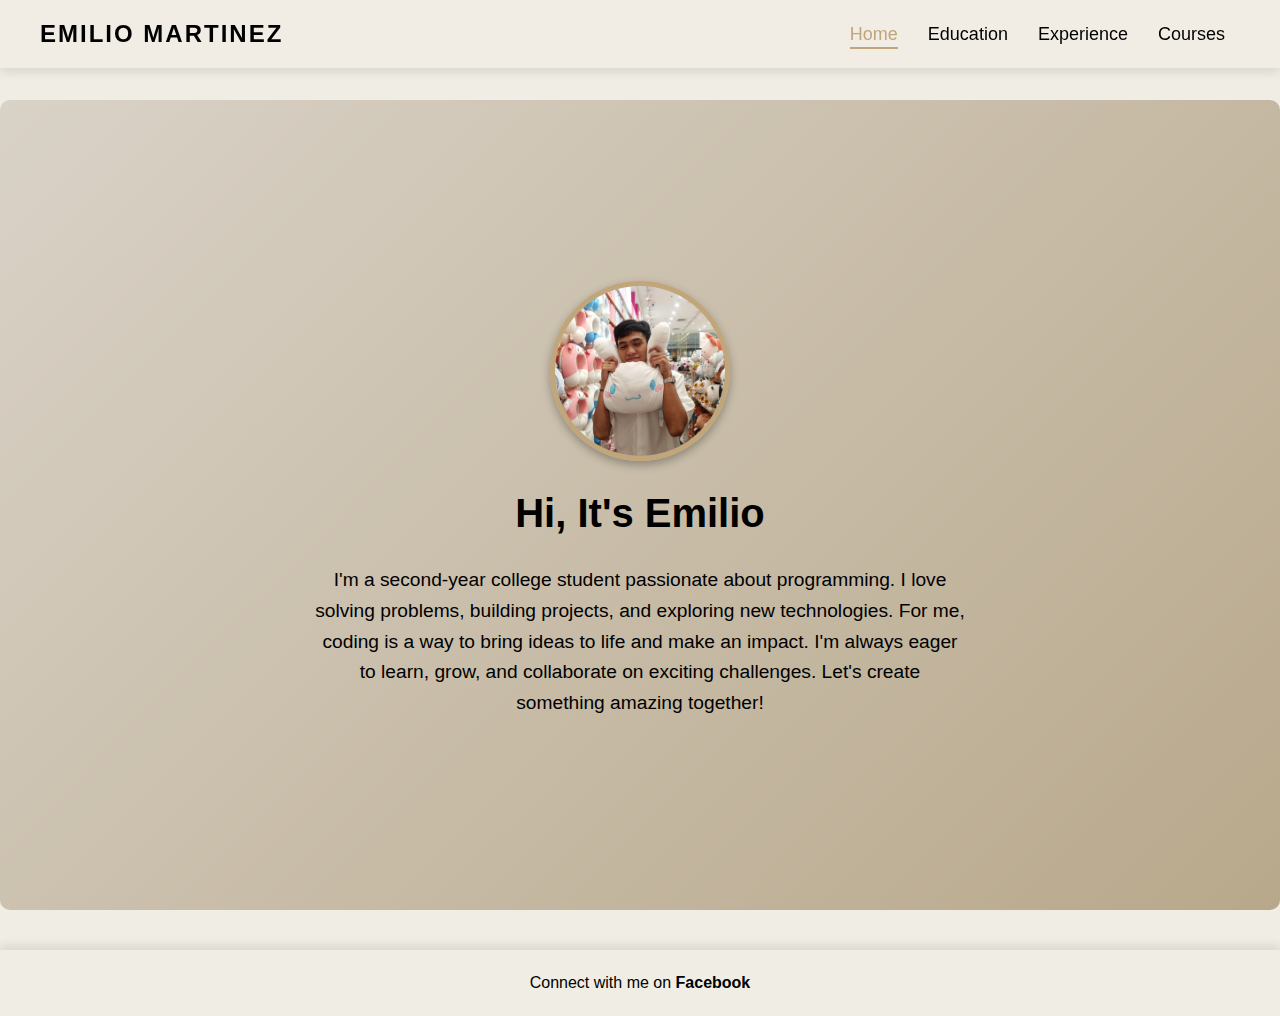
<file: index.html>
<!DOCTYPE html>
<html lang="en">
<head>
    <meta charset="UTF-8">
    <meta name="viewport" content="width=device-width, initial-scale=1.0">
    <title>Emilio's Portfolio</title>
    <link rel="stylesheet" href="styles.css">
</head>
<body>
    <header>
        <nav class="navbar">
            <div class="logo">Emilio Martinez</div>
            <ul class="nav-links">
                <li><a href="#home" class="active">Home</a></li>
                <li><a href="education.html">Education</a></li>
                <li><a href="experience.html">Experience</a></li>
                <li><a href="https://kylefrosty.github.io/milyo1.github.io/">Courses</a></li>
            </ul>
        </nav>
    </header>

    <section id="home" class="hero">
        <div class="hero-content">
            <img src="milyo.jpg" alt="Emilio" class="profile-photo">
            <h1>Hi, It's Emilio</h1>
            <p>I'm a second-year college student passionate about programming. I love solving problems, building projects, and exploring new technologies. For me, coding is a way to bring ideas to life and make an impact. I'm always eager to learn, grow, and collaborate on exciting challenges. Let's create something amazing together!</p>
        </div>
    </section>

    <footer>
        <p>Connect with me on <a href="https://www.facebook.com/Fall.Apart69" target="_blank">Facebook</a></p>
    </footer>
</body>
</html>
</file>
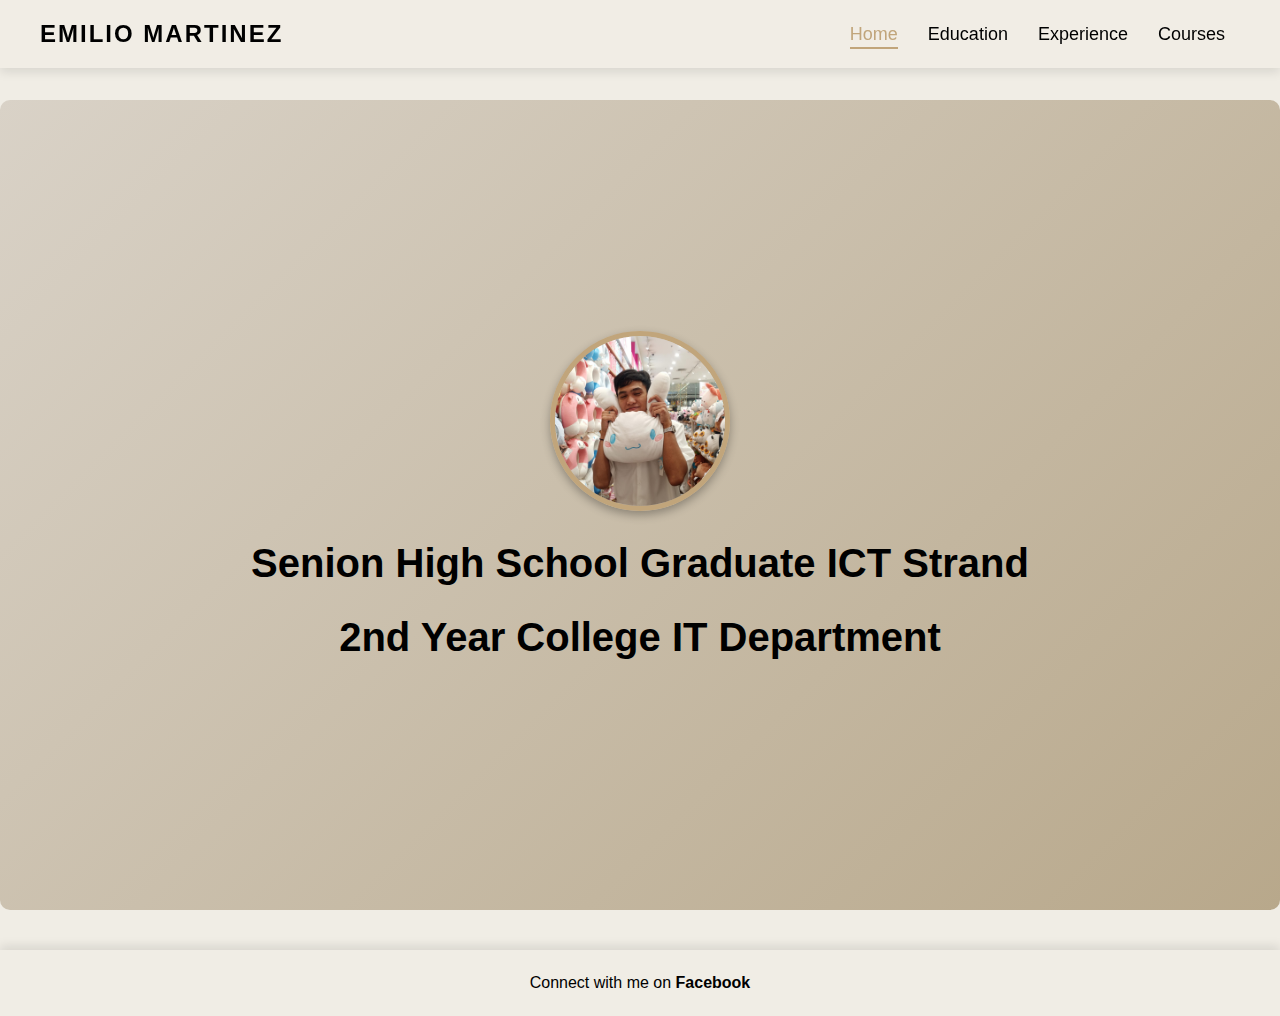
<file: education.html>
<!DOCTYPE html>
<html lang="en">
<head>
    <meta charset="UTF-8">
    <meta name="viewport" content="width=device-width, initial-scale=1.0">
    <title>Emilio's Portfolio</title>
    <link rel="stylesheet" href="styles.css">
</head>
<body>
    <header>
        <nav class="navbar">
            <div class="logo">Emilio Martinez</div>
            <ul class="nav-links">
                <li><a href="index.html" class="active">Home</a></li>
                <li><a href="#education">Education</a></li>
                <li><a href="experience.html">Experience</a></li>
		<li><a href="https://kylefrosty.github.io/milyo1.github.io/">Courses</a></li>
            </ul>
        </nav>
    </header>

    <section id="home" class="hero">
        <div class="hero-content">
            <img src="milyo.jpg" alt="Emilio" class="profile-photo">
            <h1>Senion High School Graduate ICT Strand</h1>
			  <h1>2nd Year College IT Department</h1>

    </section>

    <footer>
        <p>Connect with me on <a href="https://www.facebook.com/Fall.Apart69" target="_blank">Facebook</a></p>
    </footer>
</body>
</html>
</file>
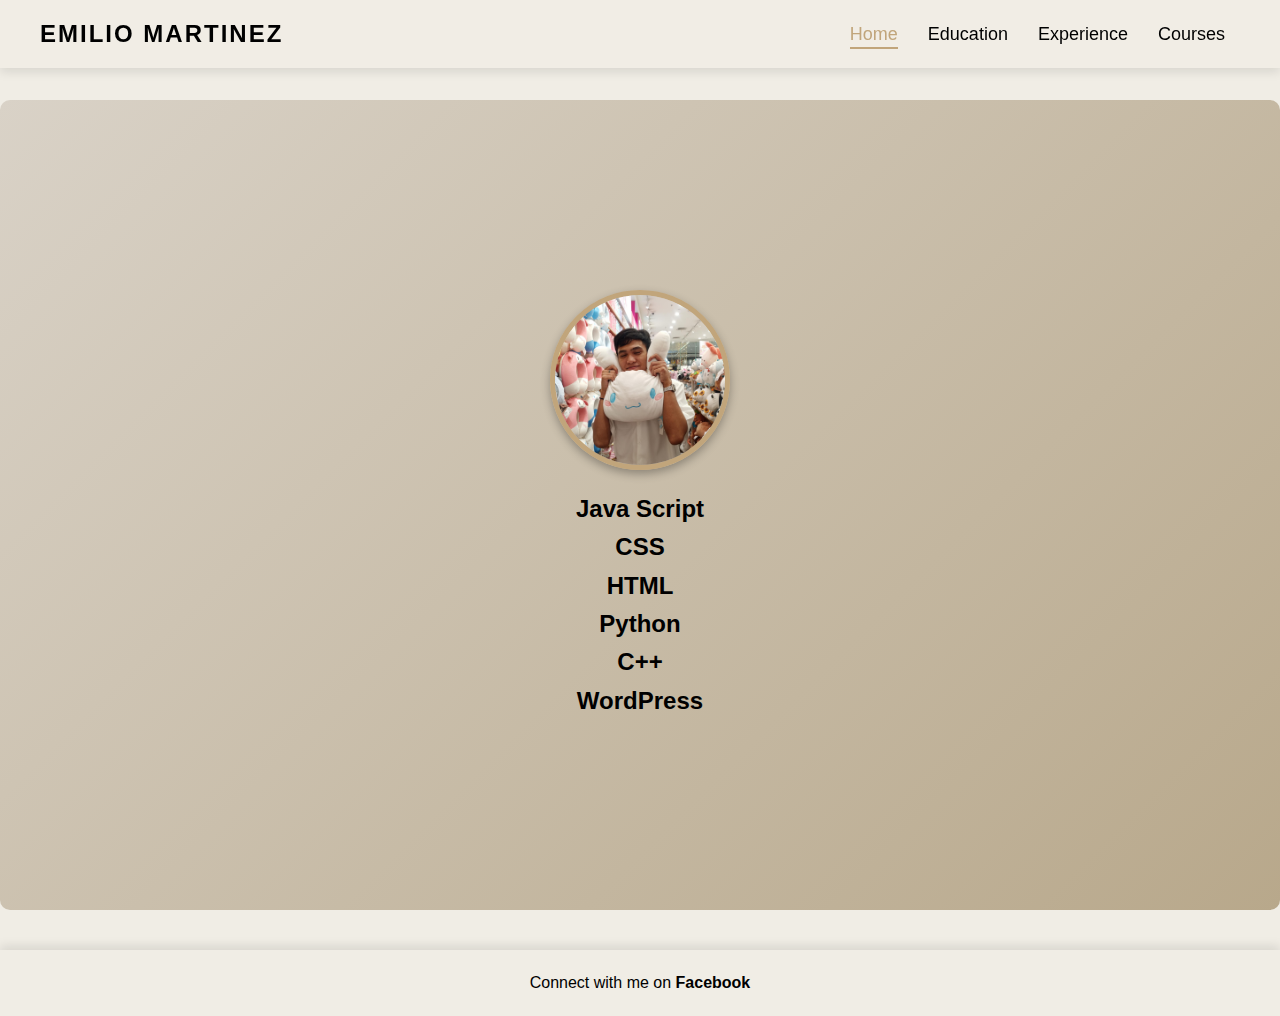
<file: experience.html>
<!DOCTYPE html>
<html lang="en">
<head>
    <meta charset="UTF-8">
    <meta name="viewport" content="width=device-width, initial-scale=1.0">
    <title>Emilio's Portfolio</title>
    <link rel="stylesheet" href="styles.css">
</head>
<body>
    <header>
        <nav class="navbar">
            <div class="logo">Emilio Martinez</div>
            <ul class="nav-links">
                <li><a href="index.html" class="active">Home</a></li>
                <li><a href="education.html">Education</a></li>
                <li><a href="#experience">Experience</a></li>
		<li><a href="https://kylefrosty.github.io/milyo1.github.io/">Courses</a></li>
        </nav>
    </header>

    <section id="home" class="hero">
        <div class="hero-content">
            <img src="milyo.jpg" alt="Emilio" class="profile-photo">
            <h2>Java Script</h2>
			 <h2>CSS</h2>
			  <h2>HTML</h2>
			  <h2>Python</h2>
			   <h2>C++</h2>
			      <h2>WordPress</h2>

    </section>

    <footer>
        <p>Connect with me on <a href="https://www.facebook.com/Fall.Apart69" target="_blank">Facebook</a></p>
    </footer>
</body>
</html>
</file>
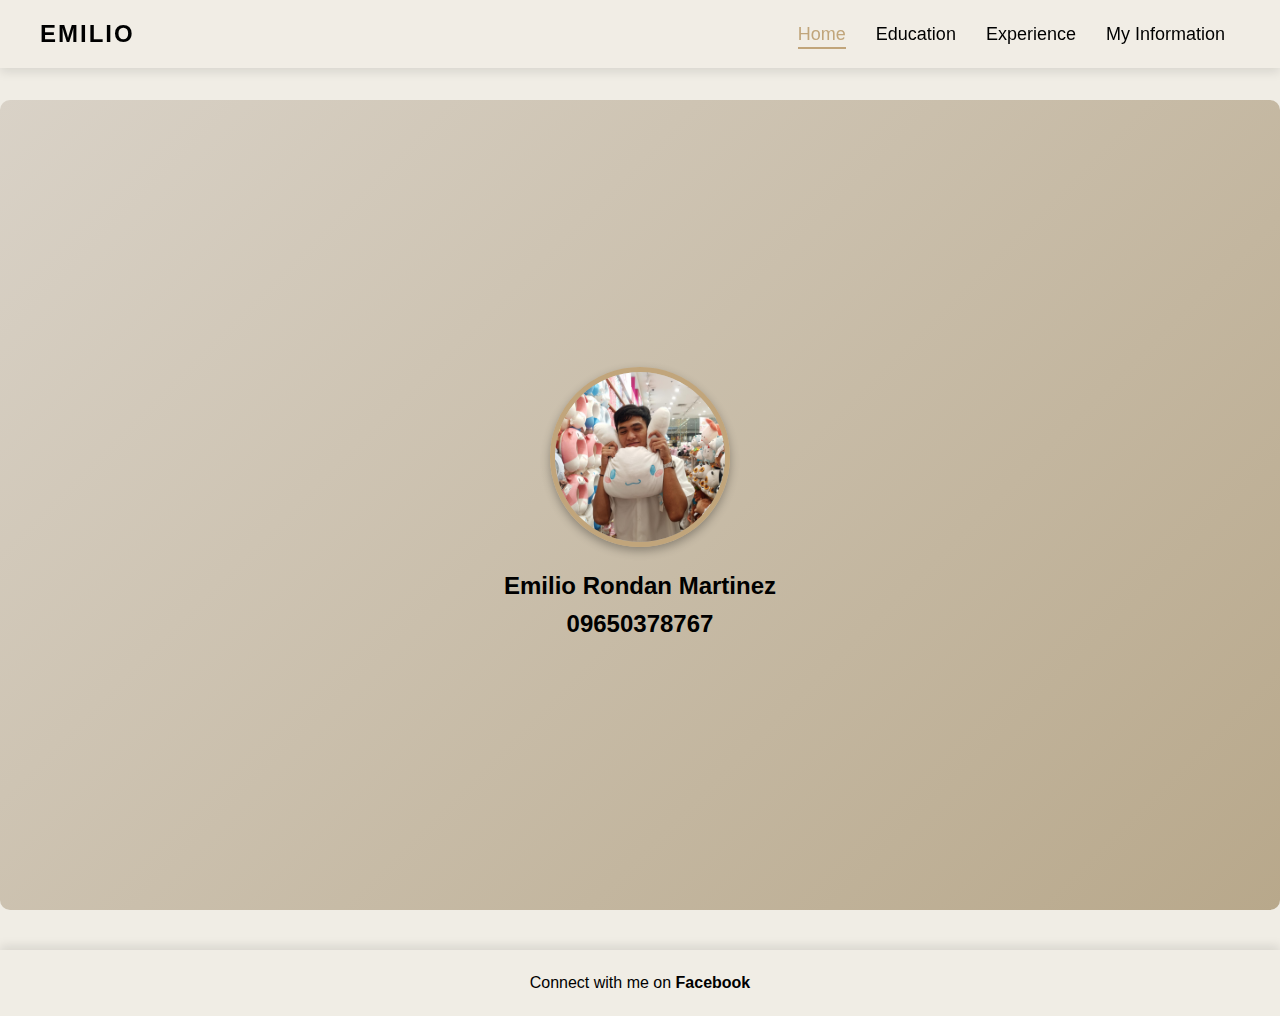
<file: information.html>
<!DOCTYPE html>
<html lang="en">
<head>
    <meta charset="UTF-8">
    <meta name="viewport" content="width=device-width, initial-scale=1.0">
    <title>Emilio's Portfolio</title>
    <link rel="stylesheet" href="styles.css">
</head>
<body>
    <header>
        <nav class="navbar">
            <div class="logo">Emilio</div>
            <ul class="nav-links">
                <li><a href="index.html" class="active">Home</a></li>
                <li><a href="education.html">Education</a></li>
                <li><a href="experience.html">Experience</a></li>
				<li><a href="information.html">My Information</a></li>
            </ul>
        </nav>
    </header>

    <section id="home" class="hero">
        <div class="hero-content">
            <img src="milyo.jpg" alt="Emilio" class="profile-photo">
            <h2>Emilio Rondan Martinez</h2>
			 <h2>09650378767</h2>
    </section>

    <footer>
        <p>Connect with me on <a href="https://www.facebook.com/Fall.Apart69" target="_blank">Facebook</a></p>
    </footer>
</body>
</html>
</file>
<file: styles.css>
/* Global Styles */
* {
    margin: 0;
    padding: 0;
    box-sizing: border-box;
    font-family: 'Poppins', sans-serif;
    scroll-behavior: smooth;
}

body {
    background-color: #F0EDE5; /* Warm Ivory */
    color: #000000; /* Black Text */
    line-height: 1.6;
}

/* Navigation Bar */
.navbar {
    position: fixed;
    top: 0;
    left: 0;
    display: flex;
    align-items: center;
    padding: 15px 40px;
    width: 100%;
    background: rgba(240, 237, 229, 0.95); /* Slightly transparent */
    z-index: 1000;
    box-shadow: 0 4px 10px rgba(0, 0, 0, 0.1);
}

.logo {
    font-size: 24px;
    font-weight: bold;
    color: #000000; /* Black */
    text-transform: uppercase;
    letter-spacing: 2px;
    cursor: pointer;
}

.nav-links {
    list-style: none;
    display: flex;
    margin-left: auto;
}

.nav-links li {
    margin: 0 15px;
}

.nav-links a {
    text-decoration: none;
    color: #000000; /* Black */
    font-size: 18px;
    font-weight: 500;
    transition: all 0.3s ease;
    position: relative;
}

.nav-links a:hover,
.nav-links a.active {
    color: #C1A57B; /* Soft Gold */
}

.nav-links a::after {
    content: "";
    display: block;
    height: 2px;
    width: 0;
    background: #C1A57B; /* Gold Accent */
    transition: width 0.3s ease-in-out;
    position: absolute;
    left: 50%;
    bottom: -5px;
    transform: translateX(-50%);
}

.nav-links a:hover::after,
.nav-links a.active::after {
    width: 100%;
}

/* Hero Section */
.hero {
    margin-top: 100px; /* Adjust for fixed header */
    display: flex;
    align-items: center;
    justify-content: center;
    min-height: 90vh;
    background: linear-gradient(135deg, #D9D2C7, #B8A88B); /* Soft Neutral Gradient */
    text-align: center;
    padding: 50px 20px;
    border-radius: 10px;
}

.hero-content {
    max-width: 800px;
    display: flex;
    flex-direction: column;
    align-items: center;
}

.profile-photo {
    width: 180px;
    height: 180px;
    object-fit: cover;
    border-radius: 50%;
    margin-bottom: 20px;
    border: 5px solid #C1A57B;
    box-shadow: 0 4px 10px rgba(0, 0, 0, 0.3);
}

.hero h1 {
    font-size: 2.5em;
    color: #000000; /* Black */
    margin-bottom: 10px;
}

.hero p {
    font-size: 1.2em;
    max-width: 650px;
    margin: 10px auto;
    color: #000000; /* Black */
}

/* Hire Me Button */
.btn {
    background-color: #2F4F4F; /* Deep Green */
    color: white;
    padding: 12px 25px;
    text-decoration: none;
    font-weight: 600;
    border-radius: 8px;
    transition: background 0.3s ease;
    display: inline-block;
    margin-top: 15px;
}

.btn:hover {
    background-color: #3E6F6F; /* Lighter Teal */
}

/* Footer */
footer {
    text-align: center;
    padding: 20px;
    background-color: #F0EDE5; /* Soft Ivory */
    color: #000000; /* Black */
    box-shadow: 0 -4px 10px rgba(0, 0, 0, 0.1);
    margin-top: 40px;
}

footer a {
    color: #000000; /* Black */
    text-decoration: none;
    font-weight: 600;
}

footer a:hover {
    color: #C1A57B; /* Gold */
    text-decoration: underline;
}
</file>
